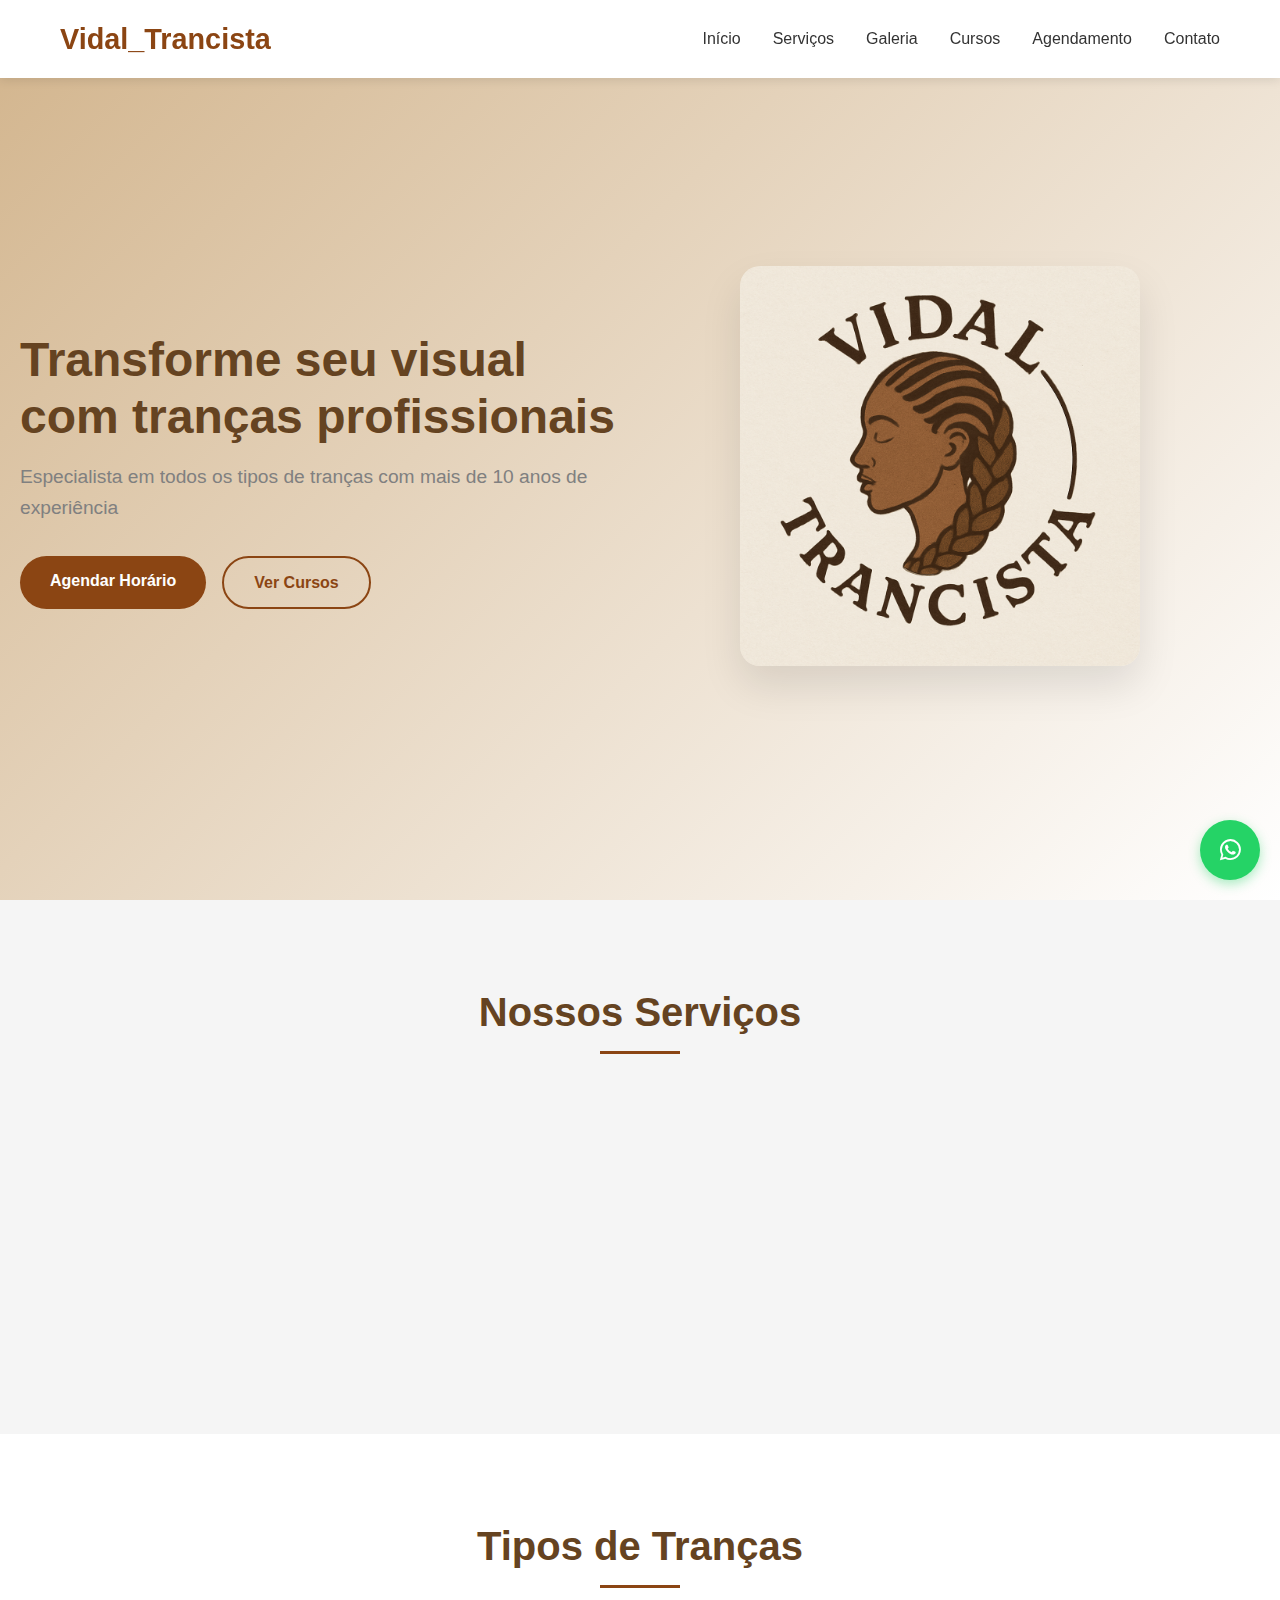
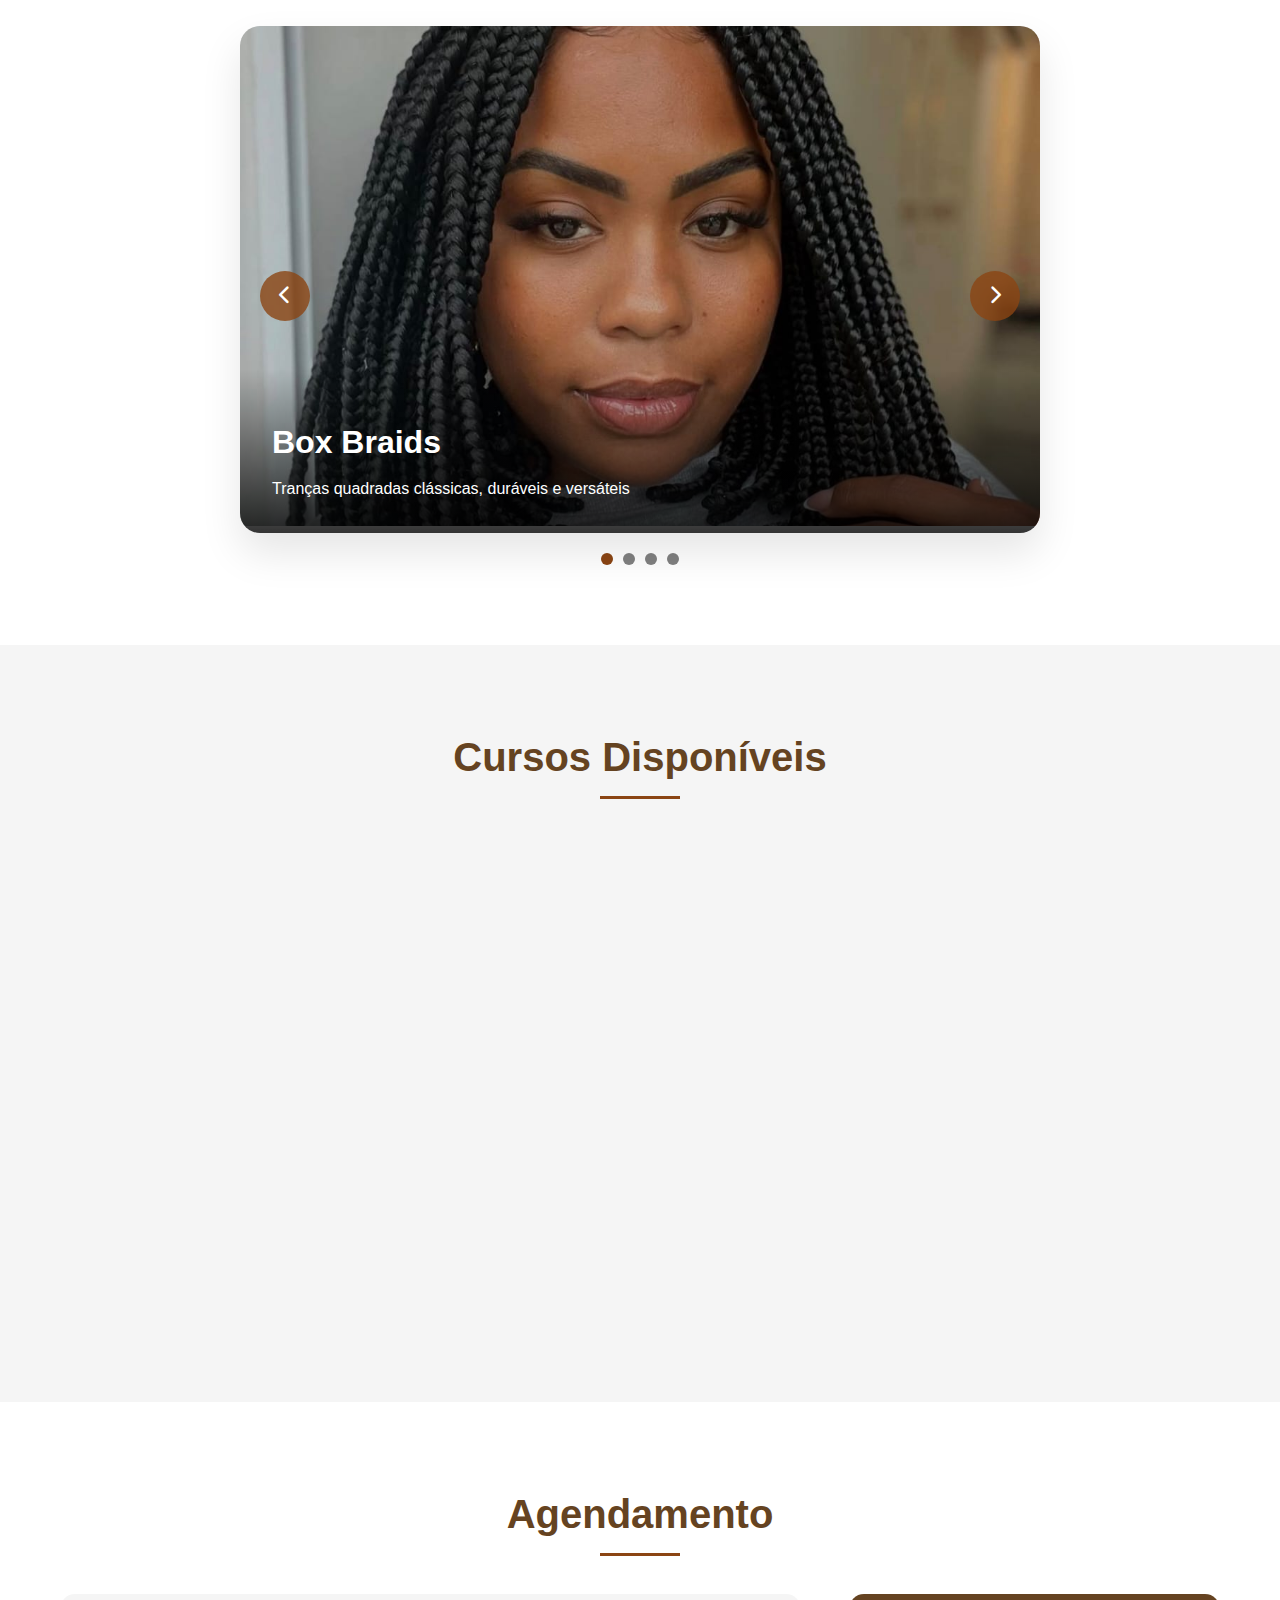
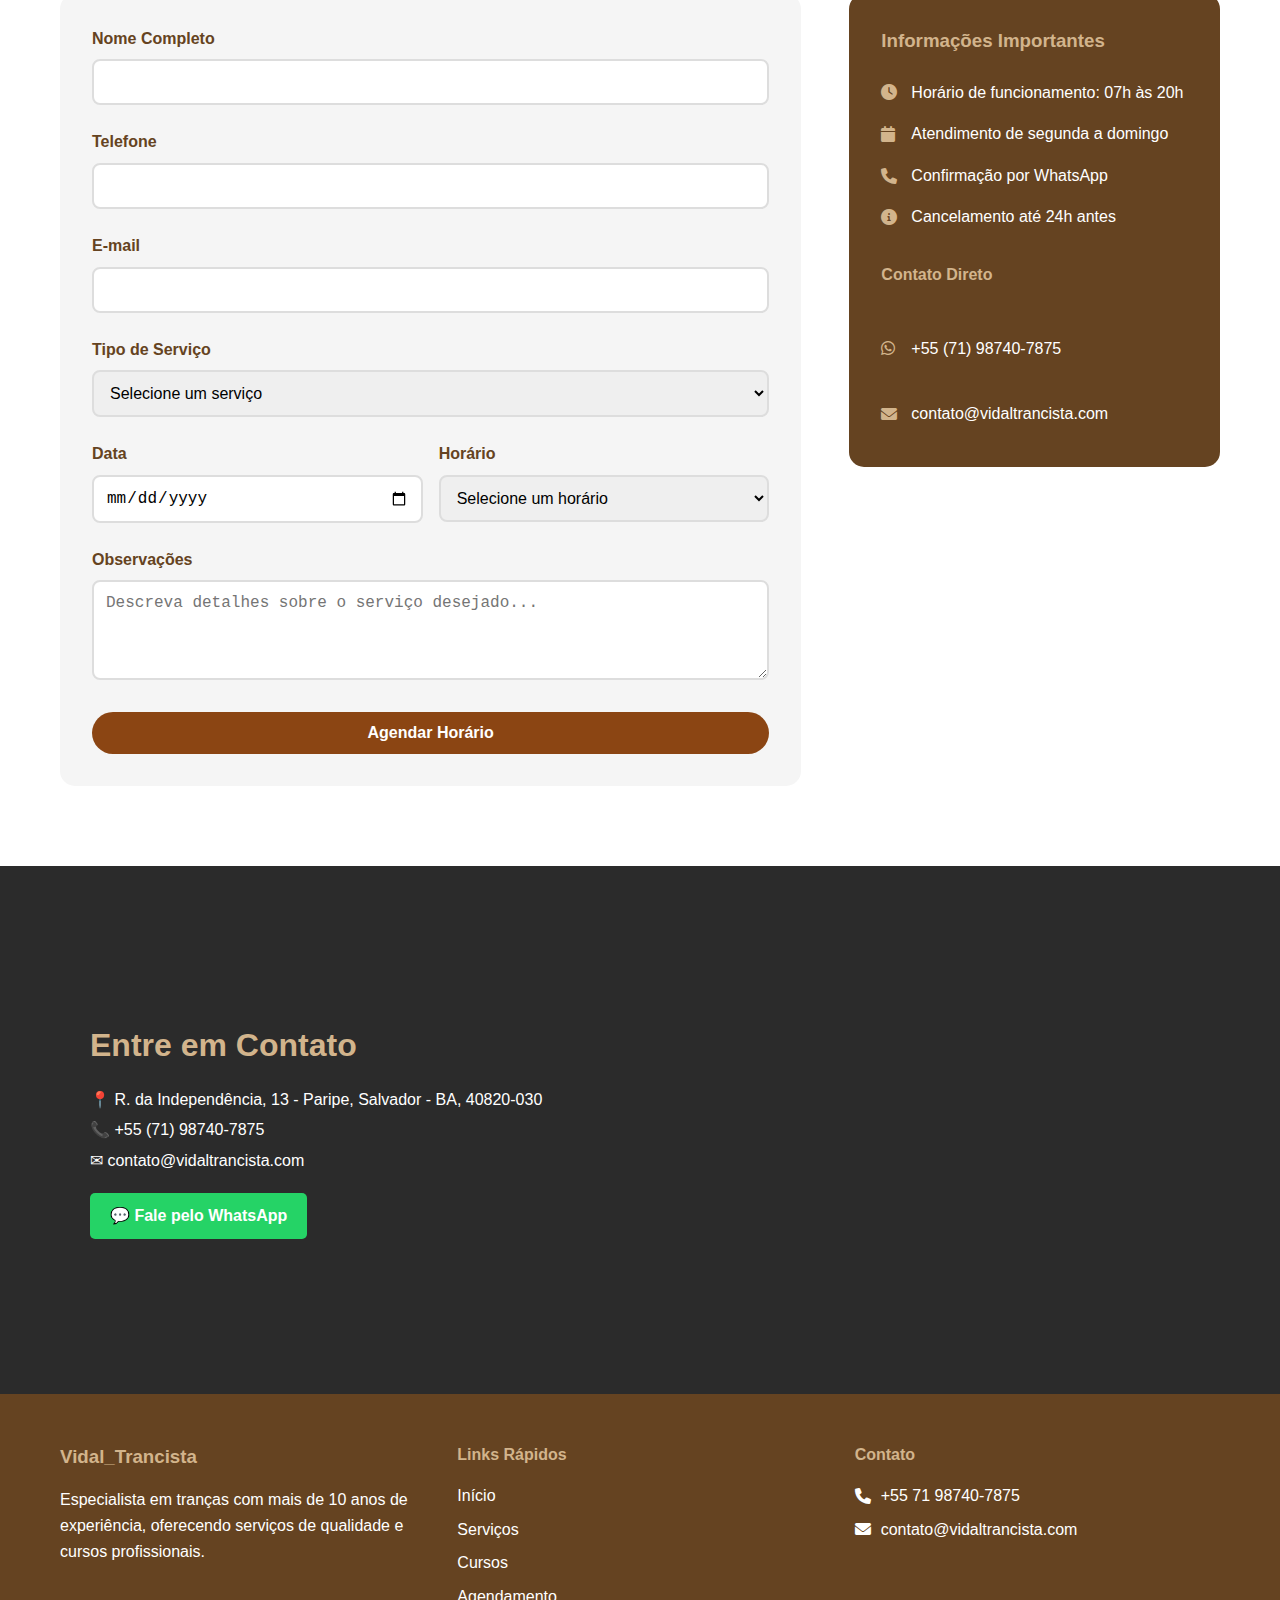
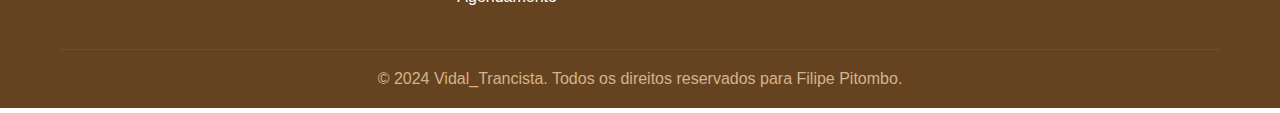
<file: trancas/index.html>
<!DOCTYPE html>
<html lang="pt-BR">
<head>
    <meta charset="UTF-8">
    <meta name="viewport" content="width=device-width, initial-scale=1.0">
    <title>Vidal_Trancista - Especialista em Tranças</title>
    <link rel="stylesheet" href="styles.css">
    <link href="https://cdnjs.cloudflare.com/ajax/libs/font-awesome/6.0.0/css/all.min.css" rel="stylesheet">
</head>
<body>
    <!-- Header -->
    <header class="header">
        <nav class="navbar">
            <div class="nav-container">
                <div class="logo">
                    <h2>Vidal_Trancista</h2>
                </div>
                <ul class="nav-menu">
                    <li><a href="#home" class="nav-link">Início</a></li>
                    <li><a href="#services" class="nav-link">Serviços</a></li>
                    <li><a href="#gallery" class="nav-link">Galeria</a></li>
                    <li><a href="#courses" class="nav-link">Cursos</a></li>
                    <li><a href="#booking" class="nav-link">Agendamento</a></li>
                    <li><a href="#contact" class="nav-link">Contato</a></li>
                </ul>
                <div class="hamburger">
                    <span class="bar"></span>
                    <span class="bar"></span>
                    <span class="bar"></span>
                </div>
            </div>
        </nav>
    </header>

    <!-- Hero Section -->
    <section id="home" class="hero">
        <div class="hero-content">
            <h1>Transforme seu visual com tranças profissionais</h1>
            <p>Especialista em todos os tipos de tranças com mais de 10 anos de experiência</p>
            <div class="hero-buttons">
                <a href="#booking" class="btn btn-primary">Agendar Horário</a>
                <a href="#courses" class="btn btn-secondary">Ver Cursos</a>
            </div>
        </div>
        <div class="hero-image">
            <img src="ChatGPT Image 7 de ago. de 2025, 00_32_53.png" alt="Tranças profissionais">
        </div>
    </section>

    <!-- Services Section -->
    <section id="services" class="services">
        <div class="container">
            <h2 class="section-title">Nossos Serviços</h2>
            <div class="services-grid">
                <div class="service-card">
                    <i class="fas fa-cut"></i>
                    <h3>Tranças Tradicionais</h3>
                    <p>Box braids, tranças nagô e outros estilos clássicos</p>
                </div>
                <div class="service-card">
                    <i class="fas fa-star"></i>
                    <h3>Tranças Modernas</h3>
                    <p>Estilos contemporâneos e tendências atuais</p>
                </div>
                <div class="service-card">
                    <i class="fas fa-heart"></i>
                    <h3>Cuidados Especiais</h3>
                    <p>Tratamentos e manutenção para cabelos crespos</p>
                </div>
                <div class="service-card">
                    <i class="fas fa-graduation-cap"></i>
                    <h3>Cursos Profissionais</h3>
                    <p>Aprenda técnicas profissionais de trançado</p>
                </div>
            </div>
        </div>
    </section>

    <!-- Gallery Carousel -->
    <section id="gallery" class="gallery">
        <div class="container">
            <h2 class="section-title">Tipos de Tranças</h2>
            <div class="carousel-container">
                <div class="carousel">
                    <div class="carousel-slide active">
                        <img src="tranca.jpg" alt="Box Braids">
                        <div class="slide-content">
                            <h3>Box Braids</h3>
                            <p>Tranças quadradas clássicas, duráveis e versáteis</p>
                        </div>
                    </div>
                    <div class="carousel-slide">
                        <img src="tranca homi.jpg" alt="Tranças Nagô">
                        <div class="slide-content">
                            <h3>Tranças Nagô</h3>
                            <p>Estilo tradicional africano com padrões únicos</p>
                        </div>
                    </div>
                    <div class="carousel-slide">
                        <img src="peituda.jpg" alt="Twist">
                        <div class="slide-content">
                            <h3>Twist</h3>
                            <p>Tranças torcidas elegantes e modernas</p>
                        </div>
                    </div>
                    <div class="carousel-slide">
                        <img src="red2.jpg" alt="Cornrows">
                        <div class="slide-content">
                            <h3>Cornrows</h3>
                            <p>Tranças rentes ao couro cabeludo com designs criativos</p>
                        </div>
                    </div>
                </div>
                <button class="carousel-btn prev" onclick="changeSlide(-1)">
                    <i class="fas fa-chevron-left"></i>
                </button>
                <button class="carousel-btn next" onclick="changeSlide(1)">
                    <i class="fas fa-chevron-right"></i>
                </button>
                <div class="carousel-indicators">
                    <span class="indicator active" onclick="currentSlide(1)"></span>
                    <span class="indicator" onclick="currentSlide(2)"></span>
                    <span class="indicator" onclick="currentSlide(3)"></span>
                    <span class="indicator" onclick="currentSlide(4)"></span>
                </div>
            </div>
        </div>
    </section>

    <!-- Courses Section -->
    <section id="courses" class="courses">
        <div class="container">
            <h2 class="section-title">Cursos Disponíveis</h2>
            <div class="courses-grid">
                <div class="course-card">
                    <img src="tranca.jpg" alt="Curso Básico">
                    <div class="course-content">
                        <h3>Curso Básico de Tranças</h3>
                        <p>Aprenda as técnicas fundamentais do trançado profissional</p>
                        <div class="course-info">
                            <span class="duration"><i class="fas fa-clock"></i> 20 horas</span>
                            <span class="price">R$ 299,00</span>
                        </div>
                        <button class="btn btn-primary" onclick="buyCourse('basico')">Comprar Curso</button>
                    </div>
                </div>
                <div class="course-card">
                    <img src="trancas.jpg" alt="Curso Avançado">
                    <div class="course-content">
                        <h3>Curso Avançado</h3>
                        <p>Técnicas avançadas e estilos modernos de trançado</p>
                        <div class="course-info">
                            <span class="duration"><i class="fas fa-clock"></i> 40 horas</span>
                            <span class="price">R$ 599,00</span>
                        </div>
                        <button class="btn btn-primary" onclick="buyCourse('avancado')">Comprar Curso</button>
                    </div>
                </div>
                <div class="course-card">
                    <img src="loira.jpg" alt="Curso Profissional">
                    <div class="course-content">
                        <h3>Curso Profissional Completo</h3>
                        <p>Formação completa para se tornar um trancista profissional</p>
                        <div class="course-info">
                            <span class="duration"><i class="fas fa-clock"></i> 80 horas</span>
                            <span class="price">R$ 999,00</span>
                        </div>
                        <button class="btn btn-primary" onclick="buyCourse('profissional')">Comprar Curso</button>
                    </div>
                </div>
            </div>
        </div>
    </section>

    <!-- Booking Section -->
    <section id="booking" class="booking">
        <div class="container">
            <h2 class="section-title">Agendamento</h2>
            <div class="booking-container">
                <div class="booking-form">
                    <form id="appointmentForm">
                        <div class="form-group">
                            <label for="name">Nome Completo</label>
                            <input type="text" id="name" name="name" required>
                        </div>
                        <div class="form-group">
                            <label for="phone">Telefone</label>
                            <input type="tel" id="phone" name="phone" required>
                        </div>
                        <div class="form-group">
                            <label for="email">E-mail</label>
                            <input type="email" id="email" name="email" required>
                        </div>
                        <div class="form-group">
                            <label for="service">Tipo de Serviço</label>
                            <select id="service" name="service" required>
                                <option value="">Selecione um serviço</option>
                                <option value="box-braids">Box Braids</option>
                                <option value="trancas-nago">Tranças Nagô</option>
                                <option value="twist">Twist</option>
                                <option value="cornrows">Cornrows</option>
                                <option value="manutencao">Manutenção</option>
                            </select>
                        </div>
                        <div class="form-row">
                            <div class="form-group">
                                <label for="date">Data</label>
                                <input type="date" id="date" name="date" required>
                            </div>
                            <div class="form-group">
                                <label for="time">Horário</label>
                                <select id="time" name="time" required>
                                    <option value="">Selecione um horário</option>
                                    <option value="08:00">08:00</option>
                                    <option value="09:00">09:00</option>
                                    <option value="10:00">10:00</option>
                                    <option value="11:00">11:00</option>
                                    <option value="14:00">14:00</option>
                                    <option value="15:00">15:00</option>
                                    <option value="16:00">16:00</option>
                                    <option value="17:00">17:00</option>
                                </select>
                            </div>
                        </div>
                        <div class="form-group">
                            <label for="notes">Observações</label>
                            <textarea id="notes" name="notes" rows="4" placeholder="Descreva detalhes sobre o serviço desejado..."></textarea>
                        </div>
                        <button type="submit" class="btn btn-primary btn-full">Agendar Horário</button>
                    </form>
                </div>
                <div class="booking-info">
                    <h3>Informações Importantes</h3>
                    <ul>
                        <li><i class="fas fa-clock"></i> Horário de funcionamento: 07h às 20h</li>
                        <li><i class="fas fa-calendar"></i> Atendimento de segunda a domingo</li>
                        <li><i class="fas fa-phone"></i> Confirmação por WhatsApp</li>
                        <li><i class="fas fa-info-circle"></i> Cancelamento até 24h antes</li>
                    </ul>
                    <div class="contact-info">
                        <h4>Contato Direto</h4>
                        <p><i class="fab fa-whatsapp"></i> +55 (71) 98740-7875</p>
                        <p><i class="fas fa-envelope"></i> contato@vidaltrancista.com</p>
                    </div>
                </div>
            </div>
        </div>
    </section>

   <!-- SEÇÃO DE CONTATO -->
<section id="contato" style="padding: 60px 20px; background-color: #2b2b2b; color: white;">
    <div style="max-width: 1100px; margin: auto; display: flex; flex-wrap: wrap; gap: 30px; align-items: center;">

        <!-- Informações de contato -->
        <div style="flex: 1; min-width: 300px;">
            <h2 style="color: #d2b48c; font-size: 2rem; margin-bottom: 15px;">Entre em Contato</h2>
            <p style="margin: 5px 0;">📍 R. da Independência, 13 - Paripe, Salvador - BA, 40820-030</p>
            <p style="margin: 5px 0;">📞 +55 (71) 98740-7875</p>
            <p style="margin: 5px 0;">✉ contato@vidaltrancista.com</p>

            <!-- Botão WhatsApp -->
            <a href="https://wa.me/message/N36ZV3EQI447E1" target="_blank" 
               style="display: inline-block; margin-top: 15px; padding: 10px 20px; background-color: #25D366; color: white; border-radius: 5px; text-decoration: none; font-weight: bold;">
               💬 Fale pelo WhatsApp
            </a>
        </div>

        <!-- Mapa -->
        <div style="flex: 1; min-width: 300px;">
            <iframe 
                src="https://www.google.com/maps/embed?pb=!4v1755279266969!6m8!1m7!1sYc-FsLcm5eNHi7Wa_vnktg!2m2!1d-12.84053597297663!2d-38.46872114967939!3f283.84673120793775!4f-5.902867074532878!5f0.5995535474791206" 
                width="100%" height="400" style="border:0; border-radius: 10px;" allowfullscreen="" loading="lazy" referrerpolicy="no-referrer-when-downgrade">
            </iframe>
        </div>

    </div>
</section>


    <!-- Footer -->
    <footer class="footer">
        <div class="container">
            <div class="footer-content">
                <div class="footer-section">
                    <h3>Vidal_Trancista</h3>
                    <p>Especialista em tranças com mais de 10 anos de experiência, oferecendo serviços de qualidade e cursos profissionais.</p>
                </div>
                <div class="footer-section">
                    <h4>Links Rápidos</h4>
                    <ul>
                        <li><a href="#home">Início</a></li>
                        <li><a href="#services">Serviços</a></li>
                        <li><a href="#courses">Cursos</a></li>
                        <li><a href="#booking">Agendamento</a></li>
                    </ul>
                </div>
                <div class="footer-section">
                    <h4>Contato</h4>
                    <p><i class="fas fa-phone"></i> +55 71 98740-7875</p>
                    <p><i class="fas fa-envelope"></i> contato@vidaltrancista.com</p>
                </div>
            </div>
            <div class="footer-bottom">
                <p>&copy; 2024 Vidal_Trancista. Todos os direitos reservados para Filipe Pitombo.</p>
            </div>
        </div>
    </footer>

    <!-- Course Purchase Modal -->
    <div id="courseModal" class="modal">
        <div class="modal-content">
            <span class="close">&times;</span>
            <h3>Comprar Curso</h3>
            <div id="courseDetails"></div>
            <form id="courseForm">
                <div class="form-group">
                    <label for="studentName">Nome Completo</label>
                    <input type="text" id="studentName" name="studentName" required>
                </div>
                <div class="form-group">
                    <label for="studentEmail">E-mail</label>
                    <input type="email" id="studentEmail" name="studentEmail" required>
                </div>
                <div class="form-group">
                    <label for="studentPhone">Telefone</label>
                    <input type="tel" id="studentPhone" name="studentPhone" required>
                </div>
                <div class="form-group">
                    <label for="paymentMethod">Forma de Pagamento</label>
                    <select id="paymentMethod" name="paymentMethod" required>
                        <option value="">Selecione</option>
                        <option value="pix">PIX</option>
                        <option value="cartao">Cartão de Crédito</option>
                        <option value="boleto">Boleto</option>
                    </select>
                </div>
                <button type="submit" class="btn btn-primary btn-full">Finalizar Compra</button>
            </form>
        </div>
    </div>

    <script src="script.js"></script>
</body>
</html>
</file>
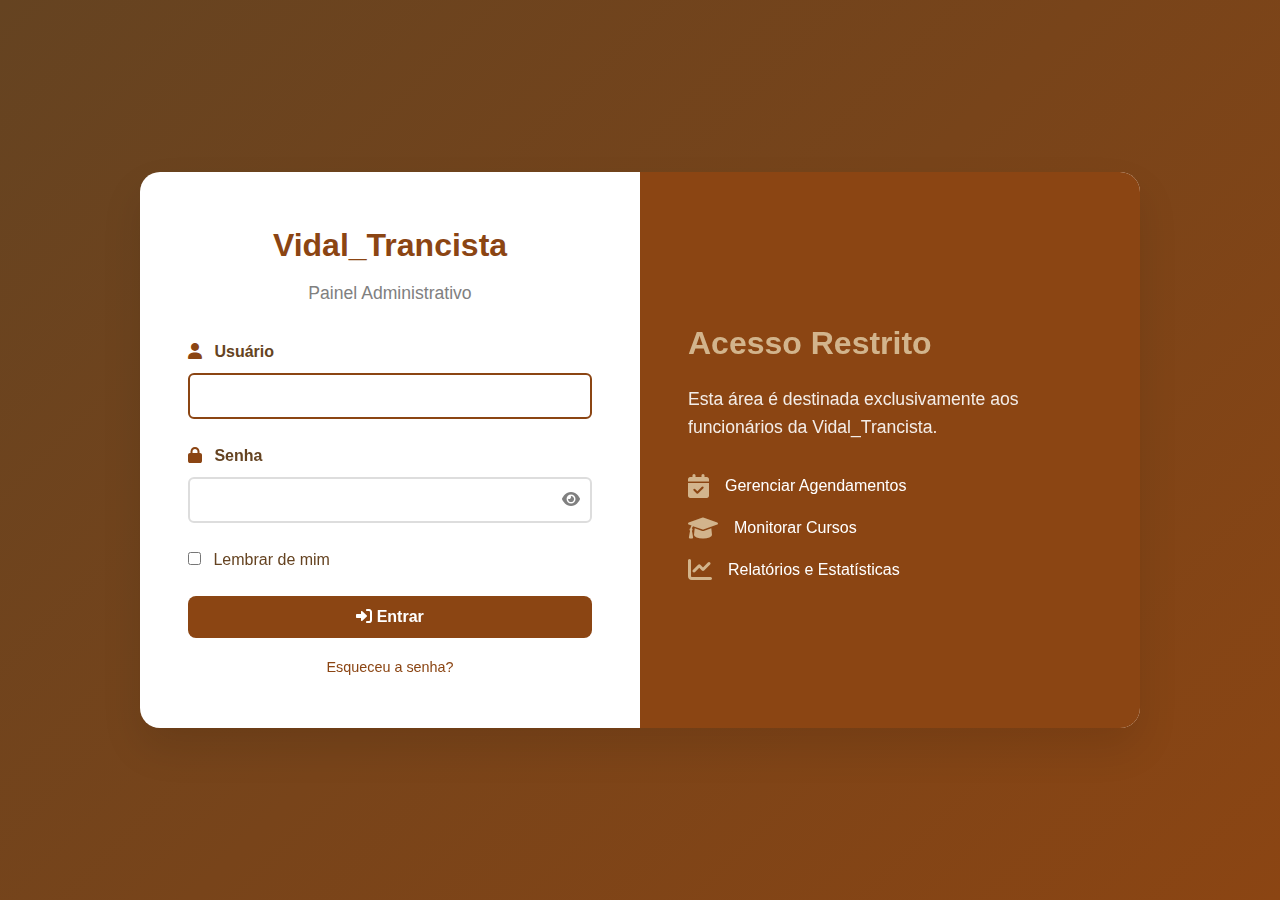
<file: trancas/admin-dashboard.html>
<!DOCTYPE html>
<html lang="pt-BR">
<head>
    <meta charset="UTF-8">
    <meta name="viewport" content="width=device-width, initial-scale=1.0">
    <title>Dashboard - Vidal_Trancista Admin</title>
    <link rel="stylesheet" href="admin-styles.css">
    <link href="https://cdnjs.cloudflare.com/ajax/libs/font-awesome/6.0.0/css/all.min.css" rel="stylesheet">
</head>
<body class="dashboard-page">
    <!-- Sidebar -->
    <aside class="sidebar">
        <div class="sidebar-header">
            <h2>Vidal_Trancista</h2>
            <p>Painel Admin</p>
        </div>
        
        <nav class="sidebar-nav">
            <ul>
                <li class="nav-item active">
                    <a href="#dashboard" class="nav-link" onclick="showSection('dashboard')">
                        <i class="fas fa-tachometer-alt"></i>
                        Dashboard
                    </a>
                </li>
                <li class="nav-item">
                    <a href="#appointments" class="nav-link" onclick="showSection('appointments')">
                        <i class="fas fa-calendar-alt"></i>
                        Agendamentos
                        <span class="notification-badge" id="appointmentsBadge">3</span>
                    </a>
                </li>
                <li class="nav-item">
                    <a href="#courses" class="nav-link" onclick="showSection('courses')">
                        <i class="fas fa-graduation-cap"></i>
                        Cursos
                        <span class="notification-badge" id="coursesBadge">2</span>
                    </a>
                </li>
                <li class="nav-item">
                    <a href="#customers" class="nav-link" onclick="showSection('customers')">
                        <i class="fas fa-users"></i>
                        Clientes
                    </a>
                </li>
                <li class="nav-item">
                    <a href="#reports" class="nav-link" onclick="showSection('reports')">
                        <i class="fas fa-chart-bar"></i>
                        Relatórios
                    </a>
                </li>
                <li class="nav-item">
                    <a href="#settings" class="nav-link" onclick="showSection('settings')">
                        <i class="fas fa-cog"></i>
                        Configurações
                    </a>
                </li>
            </ul>
        </nav>
        
        <div class="sidebar-footer">
            <div class="user-info">
                <i class="fas fa-user-circle"></i>
                <span id="currentUser">Admin</span>
            </div>
            <button class="btn-logout" onclick="logout()">
                <i class="fas fa-sign-out-alt"></i>
                Sair
            </button>
        </div>
    </aside>

    <!-- Main Content -->
    <main class="main-content">
        <!-- Header -->
        <header class="dashboard-header">
            <div class="header-left">
                <button class="sidebar-toggle" onclick="toggleSidebar()">
                    <i class="fas fa-bars"></i>
                </button>
                <h1 id="pageTitle">Dashboard</h1>
            </div>
            
            <div class="header-right">
                <div class="notifications">
                    <button class="notification-btn" onclick="toggleNotifications()">
                        <i class="fas fa-bell"></i>
                        <span class="notification-count">5</span>
                    </button>
                    <div class="notifications-dropdown" id="notificationsDropdown">
                        <div class="notification-item">
                            <i class="fas fa-calendar text-primary"></i>
                            <div>
                                <p>Novo agendamento</p>
                                <small>Maria Silva - Box Braids</small>
                            </div>
                        </div>
                        <div class="notification-item">
                            <i class="fas fa-graduation-cap text-success"></i>
                            <div>
                                <p>Nova inscrição no curso</p>
                                <small>João Santos - Curso Básico</small>
                            </div>
                        </div>
                        <div class="notification-item">
                            <i class="fas fa-clock text-warning"></i>
                            <div>
                                <p>Agendamento em 1 hora</p>
                                <small>Ana Costa - Tranças Nagô</small>
                            </div>
                        </div>
                    </div>
                </div>
                
                <div class="user-menu">
                    <button class="user-btn" onclick="toggleUserMenu()">
                        <i class="fas fa-user-circle"></i>
                        <span>Admin</span>
                        <i class="fas fa-chevron-down"></i>
                    </button>
                    <div class="user-dropdown" id="userDropdown">
                        <a href="#profile"><i class="fas fa-user"></i> Perfil</a>
                        <a href="#settings"><i class="fas fa-cog"></i> Configurações</a>
                        <a href="#" onclick="logout()"><i class="fas fa-sign-out-alt"></i> Sair</a>
                    </div>
                </div>
            </div>
        </header>

        <!-- Dashboard Section -->
        <section id="dashboard" class="content-section active">
            <div class="stats-grid">
                <div class="stat-card">
                    <div class="stat-icon">
                        <i class="fas fa-calendar-check"></i>
                    </div>
                    <div class="stat-info">
                        <h3>15</h3>
                        <p>Agendamentos Hoje</p>
                    </div>
                </div>
                
                <div class="stat-card">
                    <div class="stat-icon">
                        <i class="fas fa-graduation-cap"></i>
                    </div>
                    <div class="stat-info">
                        <h3>8</h3>
                        <p>Novos Alunos</p>
                    </div>
                </div>
                
                <div class="stat-card">
                    <div class="stat-icon">
                        <i class="fas fa-dollar-sign"></i>
                    </div>
                    <div class="stat-info">
                        <h3>R$ 2.450</h3>
                        <p>Receita do Mês</p>
                    </div>
                </div>
                
                <div class="stat-card">
                    <div class="stat-icon">
                        <i class="fas fa-users"></i>
                    </div>
                    <div class="stat-info">
                        <h3>127</h3>
                        <p>Total de Clientes</p>
                    </div>
                </div>
            </div>
            
            <div class="dashboard-grid">
                <div class="dashboard-card">
                    <h3>Próximos Agendamentos</h3>
                    <div class="appointment-list">
                        <div class="appointment-item">
                            <div class="appointment-time">09:00</div>
                            <div class="appointment-info">
                                <strong>Maria Silva</strong>
                                <span>Box Braids</span>
                            </div>
                            <div class="appointment-status pending">Pendente</div>
                        </div>
                        <div class="appointment-item">
                            <div class="appointment-time">10:30</div>
                            <div class="appointment-info">
                                <strong>Ana Costa</strong>
                                <span>Tranças Nagô</span>
                            </div>
                            <div class="appointment-status confirmed">Confirmado</div>
                        </div>
                        <div class="appointment-item">
                            <div class="appointment-time">14:00</div>
                            <div class="appointment-info">
                                <strong>Carla Santos</strong>
                                <span>Twist</span>
                            </div>
                            <div class="appointment-status confirmed">Confirmado</div>
                        </div>
                    </div>
                </div>
                
                <div class="dashboard-card">
                    <h3>Vendas de Cursos</h3>
                    <div class="course-sales">
                        <div class="course-item">
                            <span>Curso Básico</span>
                            <span class="course-count">12 vendas</span>
                        </div>
                        <div class="course-item">
                            <span>Curso Avançado</span>
                            <span class="course-count">8 vendas</span>
                        </div>
                        <div class="course-item">
                            <span>Curso Profissional</span>
                            <span class="course-count">5 vendas</span>
                        </div>
                    </div>
                </div>
            </div>
        </section>

        <!-- Appointments Section -->
        <section id="appointments" class="content-section">
            <div class="section-header">
                <h2>Gerenciar Agendamentos</h2>
                <div class="section-actions">
                    <button class="btn btn-primary" onclick="showNewAppointmentModal()">
                        <i class="fas fa-plus"></i>
                        Novo Agendamento
                    </button>
                </div>
            </div>
            
            <div class="filters">
                <select id="statusFilter" onchange="filterAppointments()">
                    <option value="">Todos os Status</option>
                    <option value="pending">Pendente</option>
                    <option value="confirmed">Confirmado</option>
                    <option value="completed">Concluído</option>
                    <option value="cancelled">Cancelado</option>
                </select>
                
                <input type="date" id="dateFilter" onchange="filterAppointments()">
                
                <input type="text" id="searchFilter" placeholder="Buscar cliente..." onkeyup="filterAppointments()">
            </div>
            
            <div class="appointments-table">
                <table>
                    <thead>
                        <tr>
                            <th>Data/Hora</th>
                            <th>Cliente</th>
                            <th>Serviço</th>
                            <th>Contato</th>
                            <th>Status</th>
                            <th>Ações</th>
                        </tr>
                    </thead>
                    <tbody id="appointmentsTableBody">
                        <tr>
                            <td>15/01/2024 09:00</td>
                            <td>Maria Silva</td>
                            <td>Box Braids</td>
                            <td>(11) 99999-1111</td>
                            <td><span class="status pending">Pendente</span></td>
                            <td>
                                <button class="btn-action confirm" onclick="confirmAppointment(1)">
                                    <i class="fas fa-check"></i>
                                </button>
                                <button class="btn-action edit" onclick="editAppointment(1)">
                                    <i class="fas fa-edit"></i>
                                </button>
                                <button class="btn-action cancel" onclick="cancelAppointment(1)">
                                    <i class="fas fa-times"></i>
                                </button>
                            </td>
                        </tr>
                        <tr>
                            <td>15/01/2024 10:30</td>
                            <td>Ana Costa</td>
                            <td>Tranças Nagô</td>
                            <td>(11) 99999-2222</td>
                            <td><span class="status confirmed">Confirmado</span></td>
                            <td>
                                <button class="btn-action complete" onclick="completeAppointment(2)">
                                    <i class="fas fa-check-double"></i>
                                </button>
                                <button class="btn-action edit" onclick="editAppointment(2)">
                                    <i class="fas fa-edit"></i>
                                </button>
                                <button class="btn-action cancel" onclick="cancelAppointment(2)">
                                    <i class="fas fa-times"></i>
                                </button>
                            </td>
                        </tr>
                    </tbody>
                </table>
            </div>
        </section>

        <!-- Courses Section -->
        <section id="courses" class="content-section">
            <div class="section-header">
                <h2>Monitoramento de Cursos</h2>
            </div>
            
            <div class="courses-grid">
                <div class="course-card">
                    <h3>Curso Básico de Tranças</h3>
                    <div class="course-stats">
                        <div class="stat">
                            <span class="stat-number">25</span>
                            <span class="stat-label">Alunos Inscritos</span>
                        </div>
                        <div class="stat">
                            <span class="stat-number">18</span>
                            <span class="stat-label">Concluídos</span>
                        </div>
                        <div class="stat">
                            <span class="stat-number">7</span>
                            <span class="stat-label">Em Andamento</span>
                        </div>
                    </div>
                    <div class="course-actions">
                        <button class="btn btn-secondary" onclick="viewCourseDetails('basico')">
                            Ver Detalhes
                        </button>
                    </div>
                </div>
                
                <div class="course-card">
                    <h3>Curso Avançado</h3>
                    <div class="course-stats">
                        <div class="stat">
                            <span class="stat-number">15</span>
                            <span class="stat-label">Alunos Inscritos</span>
                        </div>
                        <div class="stat">
                            <span class="stat-number">10</span>
                            <span class="stat-label">Concluídos</span>
                        </div>
                        <div class="stat">
                            <span class="stat-number">5</span>
                            <span class="stat-label">Em Andamento</span>
                        </div>
                    </div>
                    <div class="course-actions">
                        <button class="btn btn-secondary" onclick="viewCourseDetails('avancado')">
                            Ver Detalhes
                        </button>
                    </div>
                </div>
                
                <div class="course-card">
                    <h3>Curso Profissional Completo</h3>
                    <div class="course-stats">
                        <div class="stat">
                            <span class="stat-number">8</span>
                            <span class="stat-label">Alunos Inscritos</span>
                        </div>
                        <div class="stat">
                            <span class="stat-number">3</span>
                            <span class="stat-label">Concluídos</span>
                        </div>
                        <div class="stat">
                            <span class="stat-number">5</span>
                            <span class="stat-label">Em Andamento</span>
                        </div>
                    </div>
                    <div class="course-actions">
                        <button class="btn btn-secondary" onclick="viewCourseDetails('profissional')">
                            Ver Detalhes
                        </button>
                    </div>
                </div>
            </div>
            
            <div class="recent-enrollments">
                <h3>Inscrições Recentes</h3>
                <div class="enrollments-list">
                    <div class="enrollment-item">
                        <div class="student-info">
                            <strong>João Santos</strong>
                            <span>Curso Básico</span>
                        </div>
                        <div class="enrollment-date">Hoje, 14:30</div>
                        <div class="enrollment-status">
                            <span class="status new">Nova</span>
                        </div>
                    </div>
                    <div class="enrollment-item">
                        <div class="student-info">
                            <strong>Fernanda Lima</strong>
                            <span>Curso Avançado</span>
                        </div>
                        <div class="enrollment-date">Ontem, 16:45</div>
                        <div class="enrollment-status">
                            <span class="status confirmed">Confirmada</span>
                        </div>
                    </div>
                </div>
            </div>
        </section>

        <!-- Other sections (customers, reports, settings) would go here -->
        <section id="customers" class="content-section">
            <h2>Clientes</h2>
            <p>Seção de gerenciamento de clientes em desenvolvimento...</p>
        </section>

        <section id="reports" class="content-section">
            <h2>Relatórios</h2>
            <p>Seção de relatórios em desenvolvimento...</p>
        </section>

        <section id="settings" class="content-section">
            <h2>Configurações</h2>
            <p>Seção de configurações em desenvolvimento...</p>
        </section>
    </main>

    <!-- Modals -->
    <div id="appointmentModal" class="modal">
        <div class="modal-content">
            <div class="modal-header">
                <h3>Novo Agendamento</h3>
                <button class="modal-close" onclick="closeModal('appointmentModal')">
                    <i class="fas fa-times"></i>
                </button>
            </div>
            <form id="newAppointmentForm">
                <div class="form-row">
                    <div class="form-group">
                        <label>Nome do Cliente</label>
                        <input type="text" name="clientName" required>
                    </div>
                    <div class="form-group">
                        <label>Telefone</label>
                        <input type="tel" name="clientPhone" required>
                    </div>
                </div>
                <div class="form-row">
                    <div class="form-group">
                        <label>Data</label>
                        <input type="date" name="appointmentDate" required>
                    </div>
                    <div class="form-group">
                        <label>Horário</label>
                        <input type="time" name="appointmentTime" required>
                    </div>
                </div>
                <div class="form-group">
                    <label>Serviço</label>
                    <select name="service" required>
                        <option value="">Selecione um serviço</option>
                        <option value="box-braids">Box Braids</option>
                        <option value="trancas-nago">Tranças Nagô</option>
                        <option value="twist">Twist</option>
                        <option value="cornrows">Cornrows</option>
                    </select>
                </div>
                <div class="form-group">
                    <label>Observações</label>
                    <textarea name="notes" rows="3"></textarea>
                </div>
                <div class="modal-actions">
                    <button type="button" class="btn btn-secondary" onclick="closeModal('appointmentModal')">
                        Cancelar
                    </button>
                    <button type="submit" class="btn btn-primary">
                        Criar Agendamento
                    </button>
                </div>
            </form>
        </div>
    </div>

    <script src="admin-dashboard.js"></script>
</body>
</html>
</file>
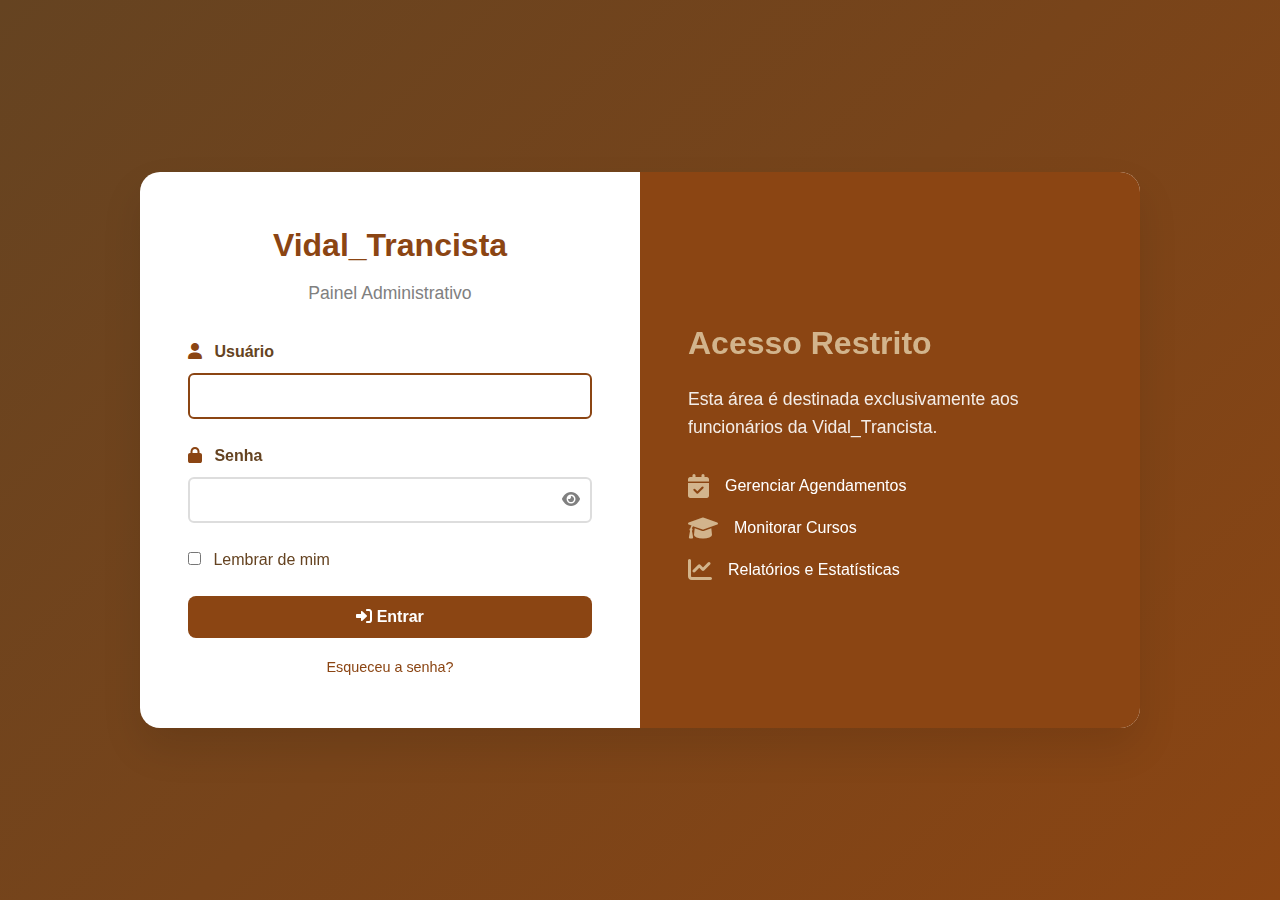
<file: trancas/admin-login.html>
<!DOCTYPE html>
<html lang="pt-BR">
<head>
    <meta charset="UTF-8">
    <meta name="viewport" content="width=device-width, initial-scale=1.0">
    <title>Login - Vidal_Trancista Admin</title>
    <link rel="stylesheet" href="admin-styles.css">
    <link href="https://cdnjs.cloudflare.com/ajax/libs/font-awesome/6.0.0/css/all.min.css" rel="stylesheet">
</head>
<body class="login-page">
    <div class="login-container">
        <div class="login-card">
            <div class="login-header">
                <h1>Vidal_Trancista</h1>
                <p>Painel Administrativo</p>
            </div>
            
            <form id="loginForm" class="login-form">
                <div class="form-group">
                    <label for="username">
                        <i class="fas fa-user"></i>
                        Usuário
                    </label>
                    <input type="text" id="username" name="username" required>
                </div>
                
                <div class="form-group">
                    <label for="password">
                        <i class="fas fa-lock"></i>
                        Senha
                    </label>
                    <div class="password-input">
                        <input type="password" id="password" name="password" required>
                        <button type="button" class="toggle-password" onclick="togglePassword()">
                            <i class="fas fa-eye"></i>
                        </button>
                    </div>
                </div>
                
                <div class="form-group">
                    <label class="checkbox-label">
                        <input type="checkbox" id="remember" name="remember">
                        <span class="checkmark"></span>
                        Lembrar de mim
                    </label>
                </div>
                
                <button type="submit" class="btn-login">
                    <i class="fas fa-sign-in-alt"></i>
                    Entrar
                </button>
                
                <div class="login-footer">
                    <a href="#" onclick="showForgotPassword()">Esqueceu a senha?</a>
                </div>
            </form>
            
            <div id="forgotPasswordForm" class="forgot-password-form" style="display: none;">
                <h3>Recuperar Senha</h3>
                <div class="form-group">
                    <label for="emailRecovery">E-mail</label>
                    <input type="email" id="emailRecovery" name="emailRecovery" required>
                </div>
                <button type="button" class="btn-login" onclick="sendRecoveryEmail()">
                    Enviar Link de Recuperação
                </button>
                <button type="button" class="btn-secondary" onclick="showLoginForm()">
                    Voltar ao Login
                </button>
            </div>
        </div>
        
        <div class="login-info">
            <h2>Acesso Restrito</h2>
            <p>Esta área é destinada exclusivamente aos funcionários da Vidal_Trancista.</p>
            <div class="features">
                <div class="feature">
                    <i class="fas fa-calendar-check"></i>
                    <span>Gerenciar Agendamentos</span>
                </div>
                <div class="feature">
                    <i class="fas fa-graduation-cap"></i>
                    <span>Monitorar Cursos</span>
                </div>
                <div class="feature">
                    <i class="fas fa-chart-line"></i>
                    <span>Relatórios e Estatísticas</span>
                </div>
            </div>
        </div>
    </div>
    
    <script src="admin-login.js"></script>
</body>
</html>
</file>
<file: trancas/admin-styles.css>
/* Admin Styles */
:root {
    --primary-brown: #8B4513;
    --light-brown: #D2B48C;
    --dark-brown: #654321;
    --white: #FFFFFF;
    --black: #000000;
    --gray: #808080;
    --light-gray: #F5F5F5;
    --dark-gray: #333333;
    --success: #28a745;
    --warning: #ffc107;
    --danger: #dc3545;
    --info: #17a2b8;
}

* {
    margin: 0;
    padding: 0;
    box-sizing: border-box;
}

body {
    font-family: 'Arial', sans-serif;
    line-height: 1.6;
    color: var(--dark-gray);
    background-color: var(--light-gray);
}

/* Login Page Styles */
.login-page {
    min-height: 100vh;
    display: flex;
    align-items: center;
    justify-content: center;
    background: linear-gradient(135deg, var(--dark-brown) 0%, var(--primary-brown) 100%);
}

.login-container {
    display: grid;
    grid-template-columns: 1fr 1fr;
    max-width: 1000px;
    width: 100%;
    margin: 20px;
    background: var(--white);
    border-radius: 20px;
    box-shadow: 0 20px 40px rgba(0,0,0,0.1);
    overflow: hidden;
}

.login-card {
    padding: 3rem;
    display: flex;
    flex-direction: column;
    justify-content: center;
}

.login-header {
    text-align: center;
    margin-bottom: 2rem;
}

.login-header h1 {
    color: var(--primary-brown);
    font-size: 2rem;
    margin-bottom: 0.5rem;
}

.login-header p {
    color: var(--gray);
    font-size: 1.1rem;
}

.login-form .form-group {
    margin-bottom: 1.5rem;
}

.login-form label {
    display: block;
    margin-bottom: 0.5rem;
    color: var(--dark-brown);
    font-weight: 600;
}

.login-form label i {
    margin-right: 0.5rem;
    color: var(--primary-brown);
}

.login-form input {
    width: 100%;
    padding: 12px 15px;
    border: 2px solid #ddd;
    border-radius: 8px;
    font-size: 1rem;
    transition: border-color 0.3s ease;
}

.login-form input:focus {
    outline: none;
    border-color: var(--primary-brown);
}

.password-input {
    position: relative;
}

.toggle-password {
    position: absolute;
    right: 12px;
    top: 50%;
    transform: translateY(-50%);
    background: none;
    border: none;
    color: var(--gray);
    cursor: pointer;
    font-size: 1rem;
}

.checkbox-label {
    display: flex;
    align-items: center;
    cursor: pointer;
    font-weight: normal !important;
}

.checkbox-label input[type="checkbox"] {
    width: auto;
    margin-right: 0.5rem;
}

.btn-login {
    width: 100%;
    padding: 12px;
    background: var(--primary-brown);
    color: var(--white);
    border: none;
    border-radius: 8px;
    font-size: 1rem;
    font-weight: 600;
    cursor: pointer;
    transition: all 0.3s ease;
    margin-bottom: 1rem;
}

.btn-login:hover {
    background: var(--dark-brown);
    transform: translateY(-2px);
}

.btn-secondary {
    background: var(--gray);
    color: var(--white);
    border: none;
    padding: 10px 20px;
    border-radius: 6px;
    cursor: pointer;
    transition: all 0.3s ease;
}

.btn-secondary:hover {
    background: var(--dark-gray);
}

.login-footer {
    text-align: center;
}

.login-footer a {
    color: var(--primary-brown);
    text-decoration: none;
    font-size: 0.9rem;
}

.login-footer a:hover {
    text-decoration: underline;
}

.login-info {
    background: var(--primary-brown);
    color: var(--white);
    padding: 3rem;
    display: flex;
    flex-direction: column;
    justify-content: center;
}

.login-info h2 {
    font-size: 2rem;
    margin-bottom: 1rem;
    color: var(--light-brown);
}

.login-info p {
    font-size: 1.1rem;
    margin-bottom: 2rem;
    opacity: 0.9;
}

.features {
    display: flex;
    flex-direction: column;
    gap: 1rem;
}

.feature {
    display: flex;
    align-items: center;
    gap: 1rem;
}

.feature i {
    font-size: 1.5rem;
    color: var(--light-brown);
}

.forgot-password-form {
    animation: fadeIn 0.3s ease;
}

.forgot-password-form h3 {
    color: var(--primary-brown);
    margin-bottom: 1.5rem;
    text-align: center;
}

/* Dashboard Styles */
.dashboard-page {
    display: flex;
    min-height: 100vh;
}

.sidebar {
    width: 280px;
    background: var(--dark-brown);
    color: var(--white);
    display: flex;
    flex-direction: column;
    position: fixed;
    height: 100vh;
    z-index: 1000;
    transition: transform 0.3s ease;
}

.sidebar-header {
    padding: 2rem 1.5rem;
    border-bottom: 1px solid rgba(255,255,255,0.1);
}

.sidebar-header h2 {
    color: var(--light-brown);
    font-size: 1.5rem;
    margin-bottom: 0.5rem;
}

.sidebar-header p {
    opacity: 0.8;
    font-size: 0.9rem;
}

.sidebar-nav {
    flex: 1;
    padding: 1rem 0;
}

.sidebar-nav ul {
    list-style: none;
}

.nav-item {
    margin-bottom: 0.5rem;
}

.nav-link {
    display: flex;
    align-items: center;
    padding: 1rem 1.5rem;
    color: var(--white);
    text-decoration: none;
    transition: all 0.3s ease;
    position: relative;
}

.nav-link:hover,
.nav-item.active .nav-link {
    background: rgba(255,255,255,0.1);
    color: var(--light-brown);
}

.nav-link i {
    margin-right: 1rem;
    width: 20px;
    text-align: center;
}

.notification-badge {
    background: var(--danger);
    color: var(--white);
    font-size: 0.7rem;
    padding: 2px 6px;
    border-radius: 10px;
    margin-left: auto;
}

.sidebar-footer {
    padding: 1.5rem;
    border-top: 1px solid rgba(255,255,255,0.1);
}

.user-info {
    display: flex;
    align-items: center;
    margin-bottom: 1rem;
    color: var(--light-brown);
}

.user-info i {
    margin-right: 0.5rem;
    font-size: 1.2rem;
}

.btn-logout {
    width: 100%;
    padding: 0.75rem;
    background: var(--danger);
    color: var(--white);
    border: none;
    border-radius: 6px;
    cursor: pointer;
    transition: all 0.3s ease;
}

.btn-logout:hover {
    background: #c82333;
}

.main-content {
    margin-left: 280px;
    flex: 1;
    display: flex;
    flex-direction: column;
    min-height: 100vh;
}

.dashboard-header {
    background: var(--white);
    padding: 1rem 2rem;
    box-shadow: 0 2px 10px rgba(0,0,0,0.1);
    display: flex;
    justify-content: space-between;
    align-items: center;
    position: sticky;
    top: 0;
    z-index: 100;
}

.header-left {
    display: flex;
    align-items: center;
    gap: 1rem;
}

.sidebar-toggle {
    display: none;
    background: none;
    border: none;
    font-size: 1.2rem;
    color: var(--dark-gray);
    cursor: pointer;
}

.header-right {
    display: flex;
    align-items: center;
    gap: 1rem;
}

.notifications {
    position: relative;
}

.notification-btn {
    background: none;
    border: none;
    font-size: 1.2rem;
    color: var(--dark-gray);
    cursor: pointer;
    position: relative;
    padding: 0.5rem;
}

.notification-count {
    position: absolute;
    top: 0;
    right: 0;
    background: var(--danger);
    color: var(--white);
    font-size: 0.7rem;
    padding: 2px 5px;
    border-radius: 10px;
    min-width: 18px;
    text-align: center;
}

.notifications-dropdown {
    position: absolute;
    top: 100%;
    right: 0;
    background: var(--white);
    border-radius: 8px;
    box-shadow: 0 10px 30px rgba(0,0,0,0.1);
    width: 300px;
    max-height: 400px;
    overflow-y: auto;
    display: none;
    z-index: 1000;
}

.notifications-dropdown.show {
    display: block;
}

.notification-item {
    display: flex;
    align-items: center;
    padding: 1rem;
    border-bottom: 1px solid var(--light-gray);
    gap: 1rem;
}

.notification-item:last-child {
    border-bottom: none;
}

.notification-item i {
    font-size: 1.2rem;
}

.text-primary { color: var(--primary-brown); }
.text-success { color: var(--success); }
.text-warning { color: var(--warning); }

.user-menu {
    position: relative;
}

.user-btn {
    display: flex;
    align-items: center;
    gap: 0.5rem;
    background: none;
    border: none;
    color: var(--dark-gray);
    cursor: pointer;
    padding: 0.5rem;
}

.user-dropdown {
    position: absolute;
    top: 100%;
    right: 0;
    background: var(--white);
    border-radius: 8px;
    box-shadow: 0 10px 30px rgba(0,0,0,0.1);
    min-width: 150px;
    display: none;
    z-index: 1000;
}

.user-dropdown.show {
    display: block;
}

.user-dropdown a {
    display: flex;
    align-items: center;
    gap: 0.5rem;
    padding: 0.75rem 1rem;
    color: var(--dark-gray);
    text-decoration: none;
    transition: background 0.3s ease;
}

.user-dropdown a:hover {
    background: var(--light-gray);
}

.content-section {
    display: none;
    padding: 2rem;
    flex: 1;
}

.content-section.active {
    display: block;
}

.stats-grid {
    display: grid;
    grid-template-columns: repeat(auto-fit, minmax(250px, 1fr));
    gap: 1.5rem;
    margin-bottom: 2rem;
}

.stat-card {
    background: var(--white);
    padding: 1.5rem;
    border-radius: 12px;
    box-shadow: 0 5px 15px rgba(0,0,0,0.1);
    display: flex;
    align-items: center;
    gap: 1rem;
}

.stat-icon {
    width: 60px;
    height: 60px;
    background: var(--primary-brown);
    color: var(--white);
    border-radius: 12px;
    display: flex;
    align-items: center;
    justify-content: center;
    font-size: 1.5rem;
}

.stat-info h3 {
    font-size: 2rem;
    color: var(--dark-brown);
    margin-bottom: 0.25rem;
}

.stat-info p {
    color: var(--gray);
    font-size: 0.9rem;
}

.dashboard-grid {
    display: grid;
    grid-template-columns: 2fr 1fr;
    gap: 2rem;
}

.dashboard-card {
    background: var(--white);
    padding: 1.5rem;
    border-radius: 12px;
    box-shadow: 0 5px 15px rgba(0,0,0,0.1);
}

.dashboard-card h3 {
    color: var(--dark-brown);
    margin-bottom: 1rem;
    font-size: 1.2rem;
}

.appointment-list {
    display: flex;
    flex-direction: column;
    gap: 1rem;
}

.appointment-item {
    display: flex;
    align-items: center;
    gap: 1rem;
    padding: 1rem;
    background: var(--light-gray);
    border-radius: 8px;
}

.appointment-time {
    font-weight: bold;
    color: var(--primary-brown);
    min-width: 60px;
}

.appointment-info {
    flex: 1;
}

.appointment-info strong {
    display: block;
    color: var(--dark-brown);
}

.appointment-info span {
    color: var(--gray);
    font-size: 0.9rem;
}

.appointment-status {
    padding: 0.25rem 0.75rem;
    border-radius: 20px;
    font-size: 0.8rem;
    font-weight: 600;
}

.status.pending {
    background: #fff3cd;
    color: #856404;
}

.status.confirmed {
    background: #d4edda;
    color: #155724;
}

.status.completed {
    background: #d1ecf1;
    color: #0c5460;
}

.status.cancelled {
    background: #f8d7da;
    color: #721c24;
}

.status.new {
    background: #e2e3e5;
    color: #383d41;
}

.course-sales {
    display: flex;
    flex-direction: column;
    gap: 1rem;
}

.course-item {
    display: flex;
    justify-content: space-between;
    align-items: center;
    padding: 0.75rem;
    background: var(--light-gray);
    border-radius: 6px;
}

.course-count {
    font-weight: bold;
    color: var(--primary-brown);
}

.section-header {
    display: flex;
    justify-content: space-between;
    align-items: center;
    margin-bottom: 2rem;
}

.section-header h2 {
    color: var(--dark-brown);
    font-size: 1.8rem;
}

.section-actions {
    display: flex;
    gap: 1rem;
}

.btn {
    padding: 0.75rem 1.5rem;
    border: none;
    border-radius: 6px;
    font-weight: 600;
    cursor: pointer;
    transition: all 0.3s ease;
    text-decoration: none;
    display: inline-flex;
    align-items: center;
    gap: 0.5rem;
}

.btn-primary {
    background: var(--primary-brown);
    color: var(--white);
}

.btn-primary:hover {
    background: var(--dark-brown);
}

.filters {
    display: flex;
    gap: 1rem;
    margin-bottom: 2rem;
    flex-wrap: wrap;
}

.filters select,
.filters input {
    padding: 0.75rem;
    border: 2px solid #ddd;
    border-radius: 6px;
    font-size: 0.9rem;
}

.filters input[type="text"] {
    min-width: 200px;
}

.appointments-table {
    background: var(--white);
    border-radius: 12px;
    overflow: hidden;
    box-shadow: 0 5px 15px rgba(0,0,0,0.1);
}

.appointments-table table {
    width: 100%;
    border-collapse: collapse;
}

.appointments-table th,
.appointments-table td {
    padding: 1rem;
    text-align: left;
    border-bottom: 1px solid var(--light-gray);
}

.appointments-table th {
    background: var(--primary-brown);
    color: var(--white);
    font-weight: 600;
}

.appointments-table tr:hover {
    background: var(--light-gray);
}

.btn-action {
    background: none;
    border: none;
    padding: 0.5rem;
    border-radius: 4px;
    cursor: pointer;
    margin: 0 0.25rem;
    transition: all 0.3s ease;
}

.btn-action.confirm {
    color: var(--success);
}

.btn-action.confirm:hover {
    background: var(--success);
    color: var(--white);
}

.btn-action.edit {
    color: var(--info);
}

.btn-action.edit:hover {
    background: var(--info);
    color: var(--white);
}

.btn-action.cancel {
    color: var(--danger);
}

.btn-action.cancel:hover {
    background: var(--danger);
    color: var(--white);
}

.btn-action.complete {
    color: var(--primary-brown);
}

.btn-action.complete:hover {
    background: var(--primary-brown);
    color: var(--white);
}

.courses-grid {
    display: grid;
    grid-template-columns: repeat(auto-fit, minmax(300px, 1fr));
    gap: 2rem;
    margin-bottom: 2rem;
}

.course-card {
    background: var(--white);
    padding: 2rem;
    border-radius: 12px;
    box-shadow: 0 5px 15px rgba(0,0,0,0.1);
}

.course-card h3 {
    color: var(--dark-brown);
    margin-bottom: 1.5rem;
    font-size: 1.3rem;
}

.course-stats {
    display: grid;
    grid-template-columns: repeat(3, 1fr);
    gap: 1rem;
    margin-bottom: 1.5rem;
}

.stat {
    text-align: center;
}

.stat-number {
    display: block;
    font-size: 1.5rem;
    font-weight: bold;
    color: var(--primary-brown);
}

.stat-label {
    font-size: 0.8rem;
    color: var(--gray);
}

.course-actions {
    text-align: center;
}

.recent-enrollments {
    background: var(--white);
    padding: 1.5rem;
    border-radius: 12px;
    box-shadow: 0 5px 15px rgba(0,0,0,0.1);
}

.recent-enrollments h3 {
    color: var(--dark-brown);
    margin-bottom: 1rem;
}

.enrollments-list {
    display: flex;
    flex-direction: column;
    gap: 1rem;
}

.enrollment-item {
    display: flex;
    justify-content: space-between;
    align-items: center;
    padding: 1rem;
    background: var(--light-gray);
    border-radius: 8px;
}

.student-info strong {
    display: block;
    color: var(--dark-brown);
}

.student-info span {
    color: var(--gray);
    font-size: 0.9rem;
}

.enrollment-date {
    color: var(--gray);
    font-size: 0.9rem;
}

/* Modal Styles */
.modal {
    display: none;
    position: fixed;
    z-index: 2000;
    left: 0;
    top: 0;
    width: 100%;
    height: 100%;
    background-color: rgba(0,0,0,0.5);
}

.modal-content {
    background-color: var(--white);
    margin: 5% auto;
    border-radius: 12px;
    width: 90%;
    max-width: 600px;
    max-height: 90vh;
    overflow-y: auto;
}

.modal-header {
    display: flex;
    justify-content: space-between;
    align-items: center;
    padding: 1.5rem;
    border-bottom: 1px solid var(--light-gray);
}

.modal-header h3 {
    color: var(--dark-brown);
    margin: 0;
}

.modal-close {
    background: none;
    border: none;
    font-size: 1.5rem;
    color: var(--gray);
    cursor: pointer;
}

.modal form {
    padding: 1.5rem;
}

.form-row {
    display: grid;
    grid-template-columns: 1fr 1fr;
    gap: 1rem;
}

.form-group {
    margin-bottom: 1rem;
}

.form-group label {
    display: block;
    margin-bottom: 0.5rem;
    color: var(--dark-brown);
    font-weight: 600;
}

.form-group input,
.form-group select,
.form-group textarea {
    width: 100%;
    padding: 0.75rem;
    border: 2px solid #ddd;
    border-radius: 6px;
    font-size: 1rem;
    transition: border-color 0.3s ease;
}

.form-group input:focus,
.form-group select:focus,
.form-group textarea:focus {
    outline: none;
    border-color: var(--primary-brown);
}

.modal-actions {
    display: flex;
    justify-content: flex-end;
    gap: 1rem;
    padding: 1.5rem;
    border-top: 1px solid var(--light-gray);
}

/* Animations */
@keyframes fadeIn {
    from { opacity: 0; transform: translateY(20px); }
    to { opacity: 1; transform: translateY(0); }
}

.content-section.active {
    animation: fadeIn 0.3s ease;
}

/* Responsive Design */
@media (max-width: 1024px) {
    .login-container {
        grid-template-columns: 1fr;
        max-width: 500px;
    }
    
    .login-info {
        display: none;
    }
    
    .sidebar {
        transform: translateX(-100%);
    }
    
    .sidebar.show {
        transform: translateX(0);
    }
    
    .main-content {
        margin-left: 0;
    }
    
    .sidebar-toggle {
        display: block;
    }
    
    .dashboard-grid {
        grid-template-columns: 1fr;
    }
    
    .stats-grid {
        grid-template-columns: repeat(auto-fit, minmax(200px, 1fr));
    }
}

@media (max-width: 768px) {
    .dashboard-header {
        padding: 1rem;
    }
    
    .content-section {
        padding: 1rem;
    }
    
    .section-header {
        flex-direction: column;
        align-items: flex-start;
        gap: 1rem;
    }
    
    .filters {
        flex-direction: column;
    }
    
    .filters input[type="text"] {
        min-width: auto;
    }
    
    .appointments-table {
        overflow-x: auto;
    }
    
    .form-row {
        grid-template-columns: 1fr;
    }
    
    .modal-content {
        margin: 2% auto;
        width: 95%;
    }
    
    .course-stats {
        grid-template-columns: 1fr;
    }
}

@media (max-width: 480px) {
    .login-card {
        padding: 2rem;
    }
    
    .stats-grid {
        grid-template-columns: 1fr;
    }
    
    .stat-card {
        flex-direction: column;
        text-align: center;
    }
    
    .appointment-item {
        flex-direction: column;
        align-items: flex-start;
        gap: 0.5rem;
    }
    
    .enrollment-item {
        flex-direction: column;
        align-items: flex-start;
        gap: 0.5rem;
    }
}
</file>
<file: trancas/styles.css>
/* Reset and Base Styles */
* {
    margin: 0;
    padding: 0;
    box-sizing: border-box;
}

body {
    font-family: 'Arial', sans-serif;
    line-height: 1.6;
    color: #333;
    background-color: #fff;
}

.container {
    max-width: 1200px;
    margin: 0 auto;
    padding: 0 20px;
}

/* Color Variables */
:root {
    --primary-brown: #8B4513;
    --light-brown: #D2B48C;
    --dark-brown: #654321;
    --white: #FFFFFF;
    --black: #000000;
    --gray: #808080;
    --light-gray: #F5F5F5;
    --dark-gray: #333333;
}

/* Header Styles */
.header {
    background: var(--white);
    box-shadow: 0 2px 10px rgba(0,0,0,0.1);
    position: fixed;
    width: 100%;
    top: 0;
    z-index: 1000;
}

.navbar {
    padding: 1rem 0;
}

.nav-container {
    display: flex;
    justify-content: space-between;
    align-items: center;
    max-width: 1200px;
    margin: 0 auto;
    padding: 0 20px;
}

.logo h2 {
    color: var(--primary-brown);
    font-size: 1.8rem;
    font-weight: bold;
}

.nav-menu {
    display: flex;
    list-style: none;
    gap: 2rem;
}

.nav-link {
    text-decoration: none;
    color: var(--dark-gray);
    font-weight: 500;
    transition: color 0.3s ease;
}

.nav-link:hover {
    color: var(--primary-brown);
}

.hamburger {
    display: none;
    flex-direction: column;
    cursor: pointer;
}

.bar {
    width: 25px;
    height: 3px;
    background: var(--primary-brown);
    margin: 3px 0;
    transition: 0.3s;
}

/* Hero Section */
.hero {
    display: flex;
    align-items: center;
    min-height: 100vh;
    padding: 120px 20px 80px;
    background: linear-gradient(135deg, var(--light-brown) 0%, var(--white) 100%);
}

.hero-content {
    flex: 1;
    max-width: 600px;
}

.hero h1 {
    font-size: 3rem;
    color: var(--dark-brown);
    margin-bottom: 1rem;
    line-height: 1.2;
}

.hero p {
    font-size: 1.2rem;
    color: var(--gray);
    margin-bottom: 2rem;
}

.hero-buttons {
    display: flex;
    gap: 1rem;
    flex-wrap: wrap;
}

.hero-image {
    flex: 1;
    text-align: center;
}

.hero-image img {
    max-width: 100%;
    height: 400px;
    object-fit: cover;
    border-radius: 20px;
    box-shadow: 0 20px 40px rgba(0,0,0,0.1);
}

/* Button Styles */
.btn {
    display: inline-block;
    padding: 12px 30px;
    text-decoration: none;
    border-radius: 50px;
    font-weight: 600;
    text-align: center;
    transition: all 0.3s ease;
    border: none;
    cursor: pointer;
    font-size: 1rem;
}

.btn-primary {
    background: var(--primary-brown);
    color: var(--white);
}

.btn-primary:hover {
    background: var(--dark-brown);
    transform: translateY(-2px);
}

.btn-secondary {
    background: transparent;
    color: var(--primary-brown);
    border: 2px solid var(--primary-brown);
}

.btn-secondary:hover {
    background: var(--primary-brown);
    color: var(--white);
}

.btn-full {
    width: 100%;
}

/* Section Styles */
section {
    padding: 80px 0;
}

.section-title {
    text-align: center;
    font-size: 2.5rem;
    color: var(--dark-brown);
    margin-bottom: 3rem;
    position: relative;
}

.section-title::after {
    content: '';
    position: absolute;
    bottom: -10px;
    left: 50%;
    transform: translateX(-50%);
    width: 80px;
    height: 3px;
    background: var(--primary-brown);
}

/* Services Section */
.services {
    background: var(--light-gray);
}

.services-grid {
    display: grid;
    grid-template-columns: repeat(auto-fit, minmax(250px, 1fr));
    gap: 2rem;
}

.service-card {
    background: var(--white);
    padding: 2rem;
    border-radius: 15px;
    text-align: center;
    box-shadow: 0 10px 30px rgba(0,0,0,0.1);
    transition: transform 0.3s ease;
}

.service-card:hover {
    transform: translateY(-10px);
}

.service-card i {
    font-size: 3rem;
    color: var(--primary-brown);
    margin-bottom: 1rem;
}

.service-card h3 {
    color: var(--dark-brown);
    margin-bottom: 1rem;
    font-size: 1.3rem;
}

.service-card p {
    color: var(--gray);
}

/* Gallery Carousel */
.gallery {
    background: var(--white);
}

.carousel-container {
    position: relative;
    max-width: 800px;
    margin: 0 auto;
}

.carousel {
    position: relative;
    overflow: hidden;
    border-radius: 20px;
    box-shadow: 0 20px 40px rgba(0,0,0,0.1);
}

.carousel-slide {
    display: none;
    position: relative;
}

.carousel-slide.active {
    display: block;
}

.carousel-slide img {
    width: 100%;
    height: 500px;
    object-fit: cover;
}

.slide-content {
    position: absolute;
    bottom: 0;
    left: 0;
    right: 0;
    background: linear-gradient(transparent, rgba(0,0,0,0.8));
    color: var(--white);
    padding: 3rem 2rem 2rem;
}

.slide-content h3 {
    font-size: 2rem;
    margin-bottom: 0.5rem;
}

.carousel-btn {
    position: absolute;
    top: 50%;
    transform: translateY(-50%);
    background: rgba(139, 69, 19, 0.8);
    color: var(--white);
    border: none;
    width: 50px;
    height: 50px;
    border-radius: 50%;
    cursor: pointer;
    font-size: 1.2rem;
    transition: all 0.3s ease;
}

.carousel-btn:hover {
    background: var(--primary-brown);
}

.carousel-btn.prev {
    left: 20px;
}

.carousel-btn.next {
    right: 20px;
}

.carousel-indicators {
    display: flex;
    justify-content: center;
    gap: 10px;
    margin-top: 20px;
}

.indicator {
    width: 12px;
    height: 12px;
    border-radius: 50%;
    background: var(--gray);
    cursor: pointer;
    transition: background 0.3s ease;
}

.indicator.active {
    background: var(--primary-brown);
}

/* Courses Section */
.courses {
    background: var(--light-gray);
}

.courses-grid {
    display: grid;
    grid-template-columns: repeat(auto-fit, minmax(300px, 1fr));
    gap: 2rem;
}

.course-card {
    background: var(--white);
    border-radius: 15px;
    overflow: hidden;
    box-shadow: 0 10px 30px rgba(0,0,0,0.1);
    transition: transform 0.3s ease;
}

.course-card:hover {
    transform: translateY(-5px);
}

.course-card img {
    width: 100%;
    height: 200px;
    object-fit: cover;
}

.course-content {
    padding: 1.5rem;
}

.course-content h3 {
    color: var(--dark-brown);
    margin-bottom: 1rem;
    font-size: 1.3rem;
}

.course-content p {
    color: var(--gray);
    margin-bottom: 1.5rem;
}

.course-info {
    display: flex;
    justify-content: space-between;
    align-items: center;
    margin-bottom: 1.5rem;
}

.duration {
    color: var(--gray);
    font-size: 0.9rem;
}

.price {
    color: var(--primary-brown);
    font-size: 1.5rem;
    font-weight: bold;
}

/* Booking Section */
.booking {
    background: var(--white);
}

.booking-container {
    display: grid;
    grid-template-columns: 2fr 1fr;
    gap: 3rem;
    align-items: start;
}

.booking-form {
    background: var(--light-gray);
    padding: 2rem;
    border-radius: 15px;
}

.form-group {
    margin-bottom: 1.5rem;
}

.form-row {
    display: grid;
    grid-template-columns: 1fr 1fr;
    gap: 1rem;
}

.form-group label {
    display: block;
    margin-bottom: 0.5rem;
    color: var(--dark-brown);
    font-weight: 600;
}

.form-group input,
.form-group select,
.form-group textarea {
    width: 100%;
    padding: 12px;
    border: 2px solid #ddd;
    border-radius: 8px;
    font-size: 1rem;
    transition: border-color 0.3s ease;
}

.form-group input:focus,
.form-group select:focus,
.form-group textarea:focus {
    outline: none;
    border-color: var(--primary-brown);
}

.booking-info {
    background: var(--dark-brown);
    color: var(--white);
    padding: 2rem;
    border-radius: 15px;
    height: fit-content;
}

.booking-info h3 {
    margin-bottom: 1.5rem;
    color: var(--light-brown);
}

.booking-info ul {
    list-style: none;
    margin-bottom: 2rem;
}

.booking-info li {
    margin-bottom: 1rem;
    display: flex;
    align-items: center;
    gap: 10px;
}

.booking-info i {
    color: var(--light-brown);
    width: 20px;
}

.contact-info h4 {
    color: var(--light-brown);
    margin-bottom: 1rem;
}

.contact-info p {
    margin-bottom: 0.5rem;
    display: flex;
    align-items: center;
    gap: 10px;
}

/* Contact Section */
.contact {
    background: var(--light-gray);
}

.contact-container {
    display: grid;
    grid-template-columns: 2fr 1fr;
    gap: 3rem;
}

.contact-info {
    display: flex;
    flex-direction: column;
    gap: 2rem;
}

.contact-item {
    display: flex;
    align-items: center;
    gap: 1rem;
    background: var(--white);
    padding: 1.5rem;
    border-radius: 10px;
    box-shadow: 0 5px 15px rgba(0,0,0,0.1);
}

.contact-item i {
    font-size: 2rem;
    color: var(--primary-brown);
    width: 50px;
    text-align: center;
}

.contact-item h4 {
    color: var(--dark-brown);
    margin-bottom: 0.5rem;
}

.social-media {
    background: var(--white);
    padding: 2rem;
    border-radius: 15px;
    text-align: center;
    box-shadow: 0 5px 15px rgba(0,0,0,0.1);
}

.social-media h4 {
    color: var(--dark-brown);
    margin-bottom: 1.5rem;
}

.social-links {
    display: flex;
    justify-content: center;
    gap: 1rem;
}

.social-link {
    display: flex;
    align-items: center;
    justify-content: center;
    width: 50px;
    height: 50px;
    background: var(--primary-brown);
    color: var(--white);
    border-radius: 50%;
    text-decoration: none;
    font-size: 1.5rem;
    transition: all 0.3s ease;
}

.social-link:hover {
    background: var(--dark-brown);
    transform: translateY(-3px);
}

/* Footer */
.footer {
    background: var(--dark-brown);
    color: var(--white);
    padding: 3rem 0 1rem;
}

.footer-content {
    display: grid;
    grid-template-columns: repeat(auto-fit, minmax(250px, 1fr));
    gap: 2rem;
    margin-bottom: 2rem;
}

.footer-section h3,
.footer-section h4 {
    color: var(--light-brown);
    margin-bottom: 1rem;
}

.footer-section ul {
    list-style: none;
}

.footer-section ul li {
    margin-bottom: 0.5rem;
}

.footer-section ul li a {
    color: var(--white);
    text-decoration: none;
    transition: color 0.3s ease;
}

.footer-section ul li a:hover {
    color: var(--light-brown);
}

.footer-section p {
    margin-bottom: 0.5rem;
    display: flex;
    align-items: center;
    gap: 10px;
}

.footer-bottom {
    border-top: 1px solid var(--primary-brown);
    padding-top: 1rem;
    text-align: center;
    color: var(--light-brown);
}

/* Modal Styles */
.modal {
    display: none;
    position: fixed;
    z-index: 2000;
    left: 0;
    top: 0;
    width: 100%;
    height: 100%;
    background-color: rgba(0,0,0,0.5);
}

.modal-content {
    background-color: var(--white);
    margin: 5% auto;
    padding: 2rem;
    border-radius: 15px;
    width: 90%;
    max-width: 500px;
    position: relative;
}

.close {
    position: absolute;
    right: 1rem;
    top: 1rem;
    color: var(--gray);
    font-size: 2rem;
    font-weight: bold;
    cursor: pointer;
}

.close:hover {
    color: var(--black);
}

/* Responsive Design */
@media (max-width: 768px) {
    .hamburger {
        display: flex;
    }
    
    .nav-menu {
        position: fixed;
        left: -100%;
        top: 70px;
        flex-direction: column;
        background-color: var(--white);
        width: 100%;
        text-align: center;
        transition: 0.3s;
        box-shadow: 0 10px 27px rgba(0,0,0,0.05);
        padding: 2rem 0;
    }
    
    .nav-menu.active {
        left: 0;
    }
    
    .hero {
        flex-direction: column;
        text-align: center;
        padding: 100px 20px 60px;
    }
    
    .hero h1 {
        font-size: 2rem;
    }
    
    .hero-buttons {
        justify-content: center;
    }
    
    .booking-container,
    .contact-container {
        grid-template-columns: 1fr;
    }
    
    .form-row {
        grid-template-columns: 1fr;
    }
    
    .carousel-btn {
        width: 40px;
        height: 40px;
        font-size: 1rem;
    }
    
    .carousel-btn.prev {
        left: 10px;
    }
    
    .carousel-btn.next {
        right: 10px;
    }
    
    .slide-content {
        padding: 2rem 1rem 1rem;
    }
    
    .slide-content h3 {
        font-size: 1.5rem;
    }
}

@media (max-width: 480px) {
    .hero h1 {
        font-size: 1.8rem;
    }
    
    .section-title {
        font-size: 2rem;
    }
    
    .carousel-slide img {
        height: 300px;
    }
    
    .slide-content h3 {
        font-size: 1.3rem;
    }
    
    .course-info {
        flex-direction: column;
        align-items: flex-start;
        gap: 0.5rem;
    }
}
</file>
